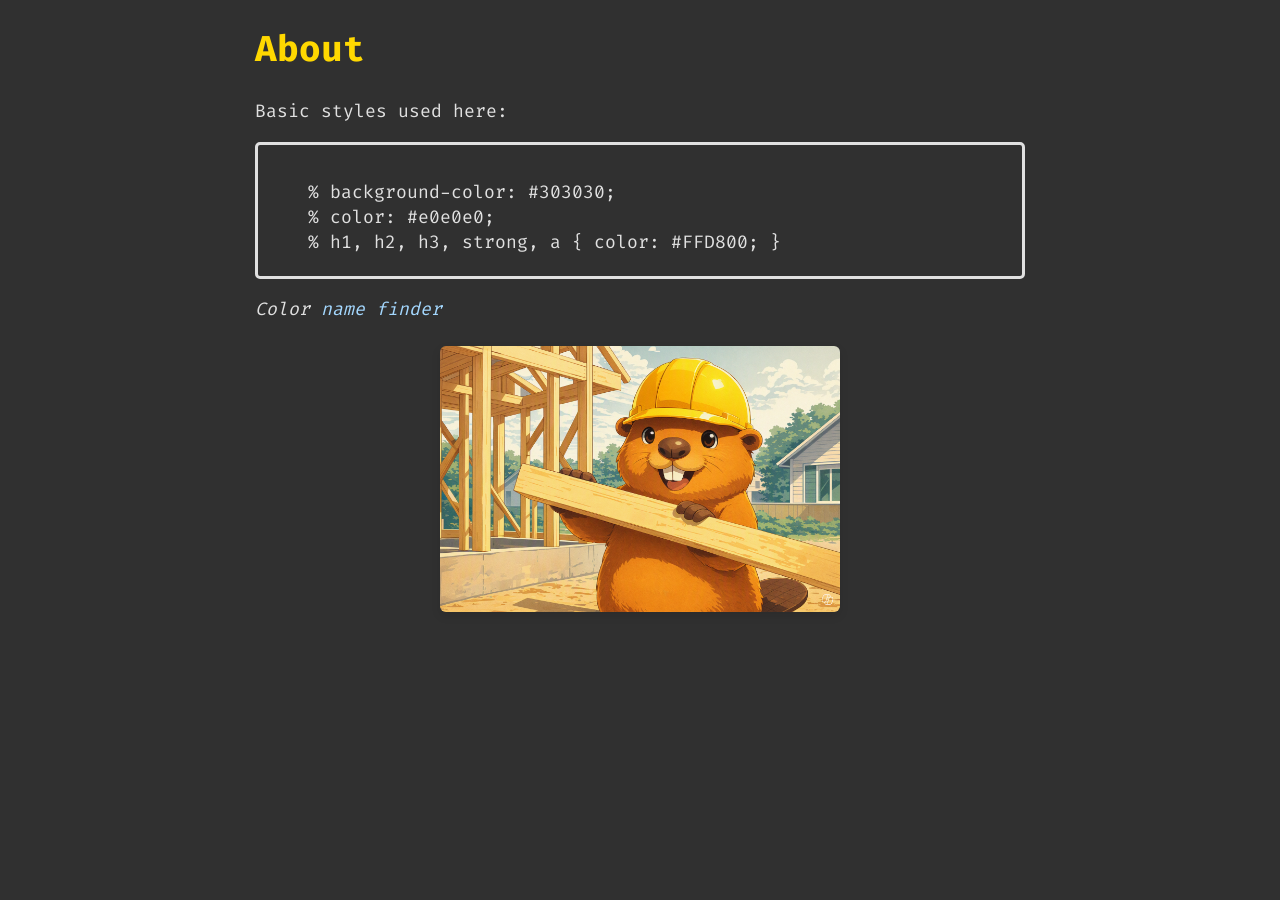
<file: index.html>
<!DOCTYPE html>
<html lang="en">
<head>
    <meta charset="UTF-8">
    <meta name="viewport" content="width=device-width, initial-scale=1.0">
    <title>Mandarin</title>
    <link rel="icon" type="image/x-icon" href="/favicon.ico">
    <link rel="preconnect" href="https://fonts.googleapis.com">
    <link rel="preconnect" href="https://fonts.gstatic.com" crossorigin>
    <link href="https://fonts.googleapis.com/css2?family=Fira+Code:wght@300..700&display=swap" rel="stylesheet">
    <link rel="stylesheet" href="styles.css">
    <meta http-equiv="refresh" content="3;url=/oranges.html">
</head>
<body>
    <h1>About</h1>
    <p>Basic styles used here:</p>
    <div align="left" class="bordered-div">
    <br>% background-color: #303030; 
    <br>% color: #e0e0e0; 
    <br>% h1, h2, h3, strong, a { color: #FFD800; }
    </div>
    <p><i>Color <a href="https://colordesigner.io/color-name-finder">name finder</a></i></p>
    <img src="mascot.png" alt="mascot" class="fruit-img">
</body>
</html>
</file>
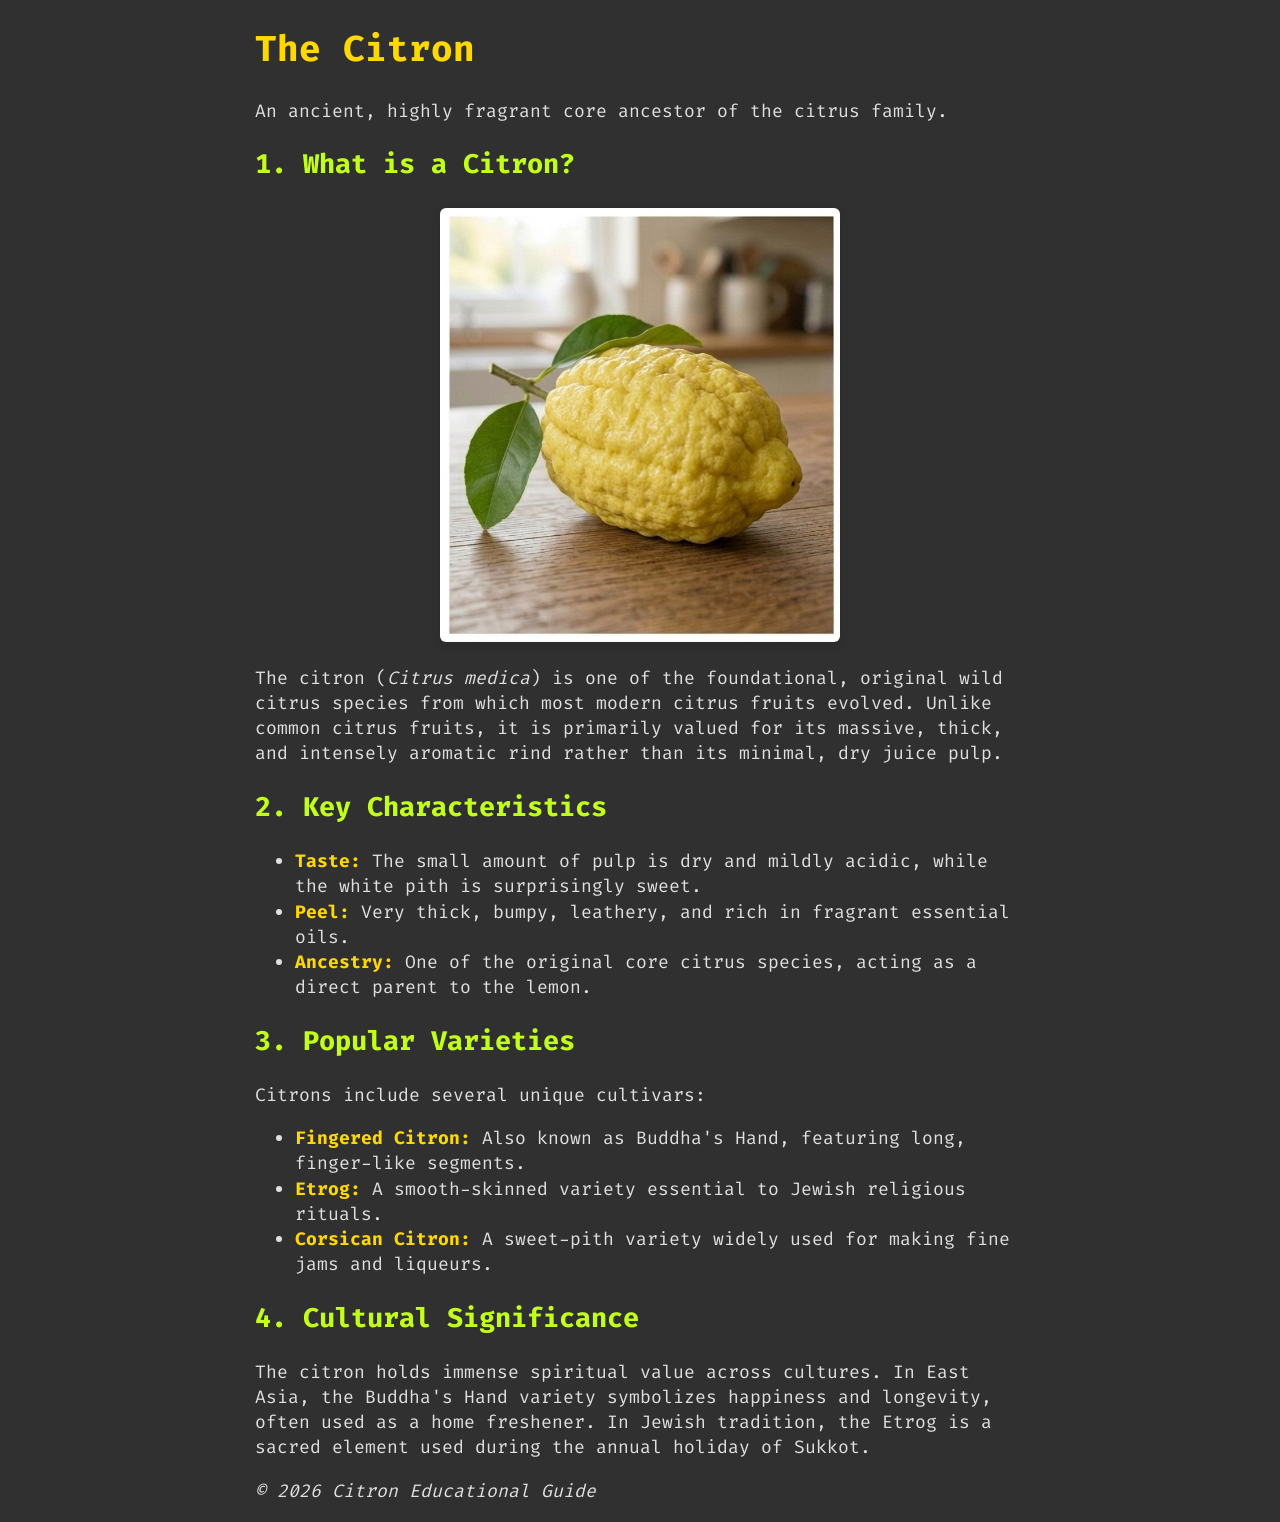
<file: citron.html>
<!DOCTYPE html>
<html lang="en">
<head>
    <meta charset="UTF-8">
    <meta name="viewport" content="width=device-width, initial-scale=1.0">
    <title>All About Citrons</title>
    <link rel="stylesheet" href="styles.css">
</head>
<body>

    <header>
        <h1>The Citron</h1>
        <p>An ancient, highly fragrant core ancestor of the citrus family.</p>
    </header>

    <main>
        <section>
            <h2>What is a Citron?</h2>
            <img src="citron.png" alt="Citron fruit" class="fruit-img">
            <p>The citron (<i>Citrus medica</i>) is one of the foundational, original wild citrus species from which most modern citrus fruits evolved. Unlike common citrus fruits, it is primarily valued for its massive, thick, and intensely aromatic rind rather than its minimal, dry juice pulp.</p>
        </section>

        <section>
            <h2>Key Characteristics</h2>
            <ul>
                <li><strong>Taste:</strong> The small amount of pulp is dry and mildly acidic, while the white pith is surprisingly sweet.</li>
                <li><strong>Peel:</strong> Very thick, bumpy, leathery, and rich in fragrant essential oils.</li>
                <li><strong>Ancestry:</strong> One of the original core citrus species, acting as a direct parent to the lemon.</li>
            </ul>
        </section>

        <section>
            <h2>Popular Varieties</h2>
            <p>Citrons include several unique cultivars:</p>
            <ul>
                <li><strong>Fingered Citron:</strong> Also known as Buddha's Hand, featuring long, finger-like segments.</li>
                <li><strong>Etrog:</strong> A smooth-skinned variety essential to Jewish religious rituals.</li>
                <li><strong>Corsican Citron:</strong> A sweet-pith variety widely used for making fine jams and liqueurs.</li>
            </ul>
        </section>

        <section>
            <h2>Cultural Significance</h2>
            <p>The citron holds immense spiritual value across cultures. In East Asia, the Buddha's Hand variety symbolizes happiness and longevity, often used as a home freshener. In Jewish tradition, the Etrog is a sacred element used during the annual holiday of Sukkot.</p>
        </section>
    </main>

    <footer>
        <p><i>&copy; 2026 Citron Educational Guide</i></p>
    </footer>

</body>
</html>
</file>
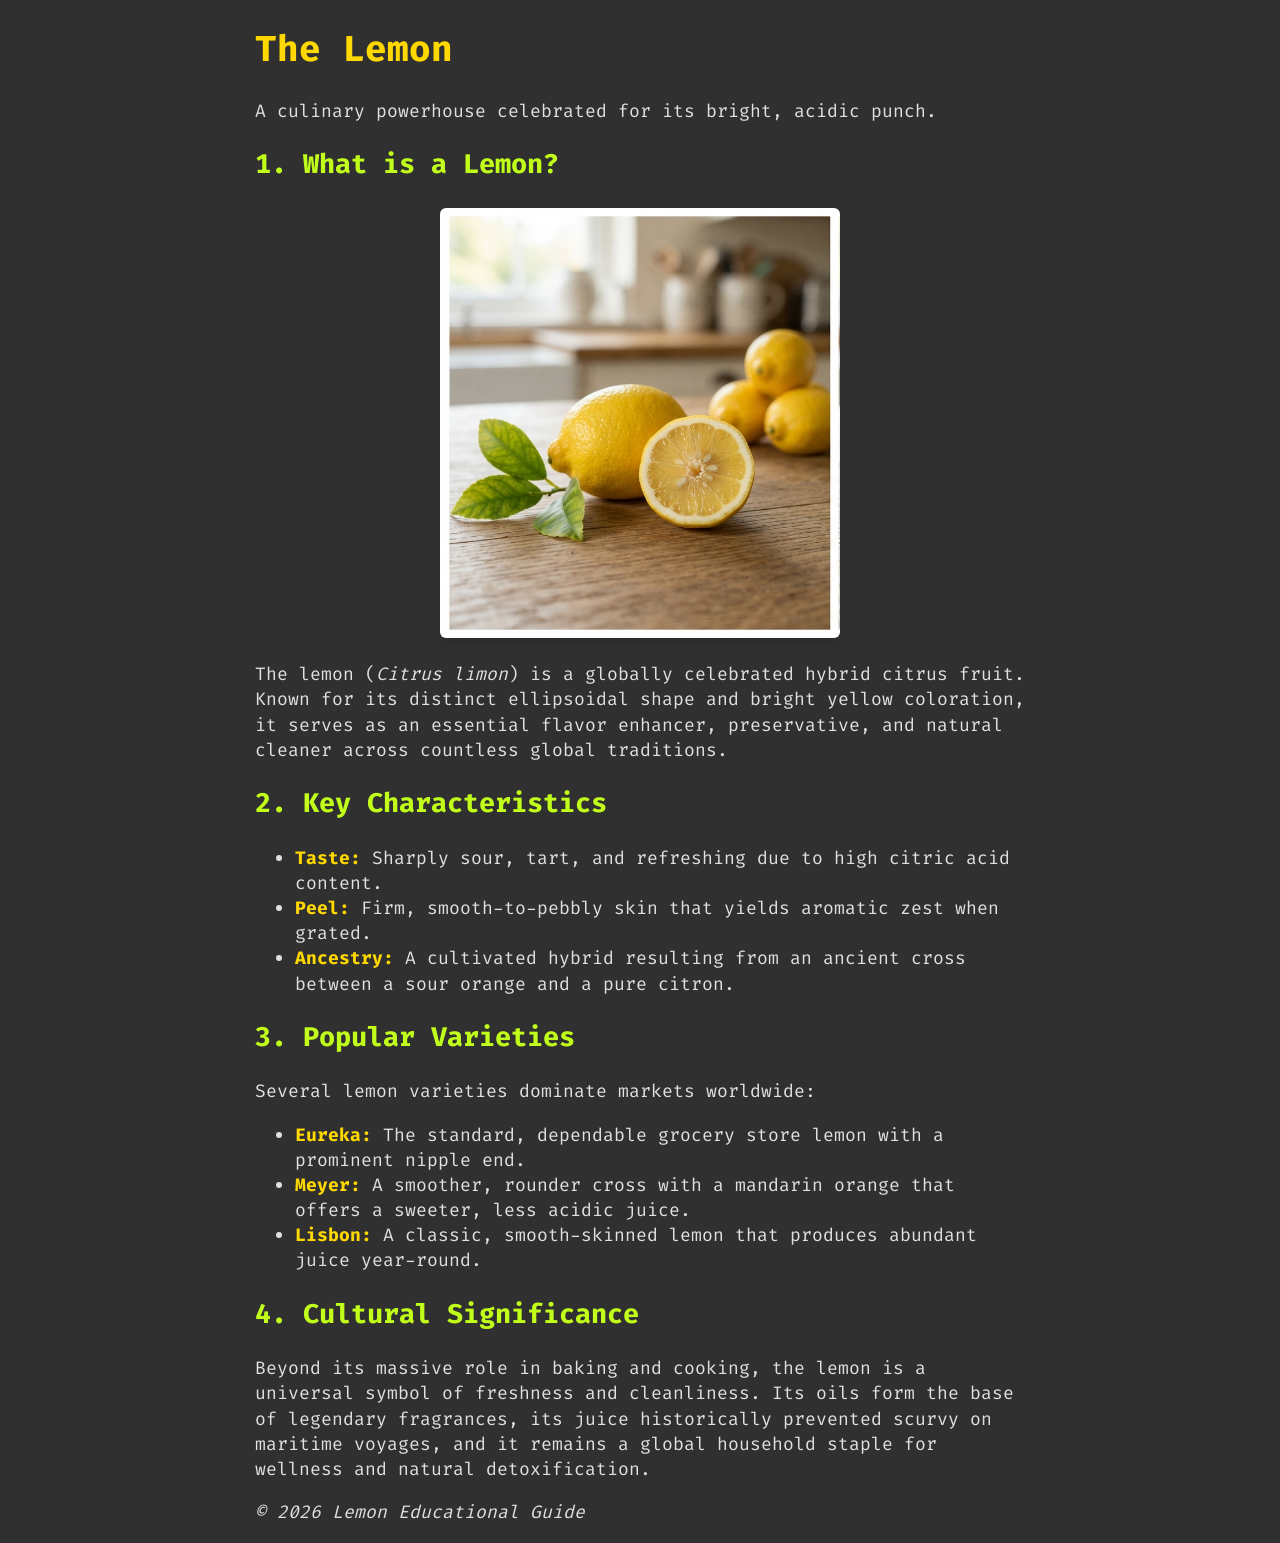
<file: lemon.html>
<!DOCTYPE html>
<html lang="en">
<head>
    <meta charset="UTF-8">
    <meta name="viewport" content="width=device-width, initial-scale=1.0">
    <title>All About Lemons</title>
    <link rel="stylesheet" href="styles.css">
</head>
<body>

    <header>
        <h1>The Lemon</h1>
        <p>A culinary powerhouse celebrated for its bright, acidic punch.</p>
    </header>

    <main>
        <section>
            <h2>What is a Lemon?</h2>
            <img src="lemon.png" alt="Lemon fruit" class="fruit-img">
            <p>The lemon (<i>Citrus limon</i>) is a globally celebrated hybrid citrus fruit. Known for its distinct ellipsoidal shape and bright yellow coloration, it serves as an essential flavor enhancer, preservative, and natural cleaner across countless global traditions.</p>
        </section>

        <section>
            <h2>Key Characteristics</h2>
            <ul>
                <li><strong>Taste:</strong> Sharply sour, tart, and refreshing due to high citric acid content.</li>
                <li><strong>Peel:</strong> Firm, smooth-to-pebbly skin that yields aromatic zest when grated.</li>
                <li><strong>Ancestry:</strong> A cultivated hybrid resulting from an ancient cross between a sour orange and a pure citron.</li>
            </ul>
        </section>

        <section>
            <h2>Popular Varieties</h2>
            <p>Several lemon varieties dominate markets worldwide:</p>
            <ul>
                <li><strong>Eureka:</strong> The standard, dependable grocery store lemon with a prominent nipple end.</li>
                <li><strong>Meyer:</strong> A smoother, rounder cross with a mandarin orange that offers a sweeter, less acidic juice.</li>
                <li><strong>Lisbon:</strong> A classic, smooth-skinned lemon that produces abundant juice year-round.</li>
            </ul>
        </section>

        <section>
            <h2>Cultural Significance</h2>
            <p>Beyond its massive role in baking and cooking, the lemon is a universal symbol of freshness and cleanliness. Its oils form the base of legendary fragrances, its juice historically prevented scurvy on maritime voyages, and it remains a global household staple for wellness and natural detoxification.</p>
        </section>
    </main>

    <footer>
        <p><i>&copy; 2026 Lemon Educational Guide</i></p>
    </footer>

</body>
</html>
</file>
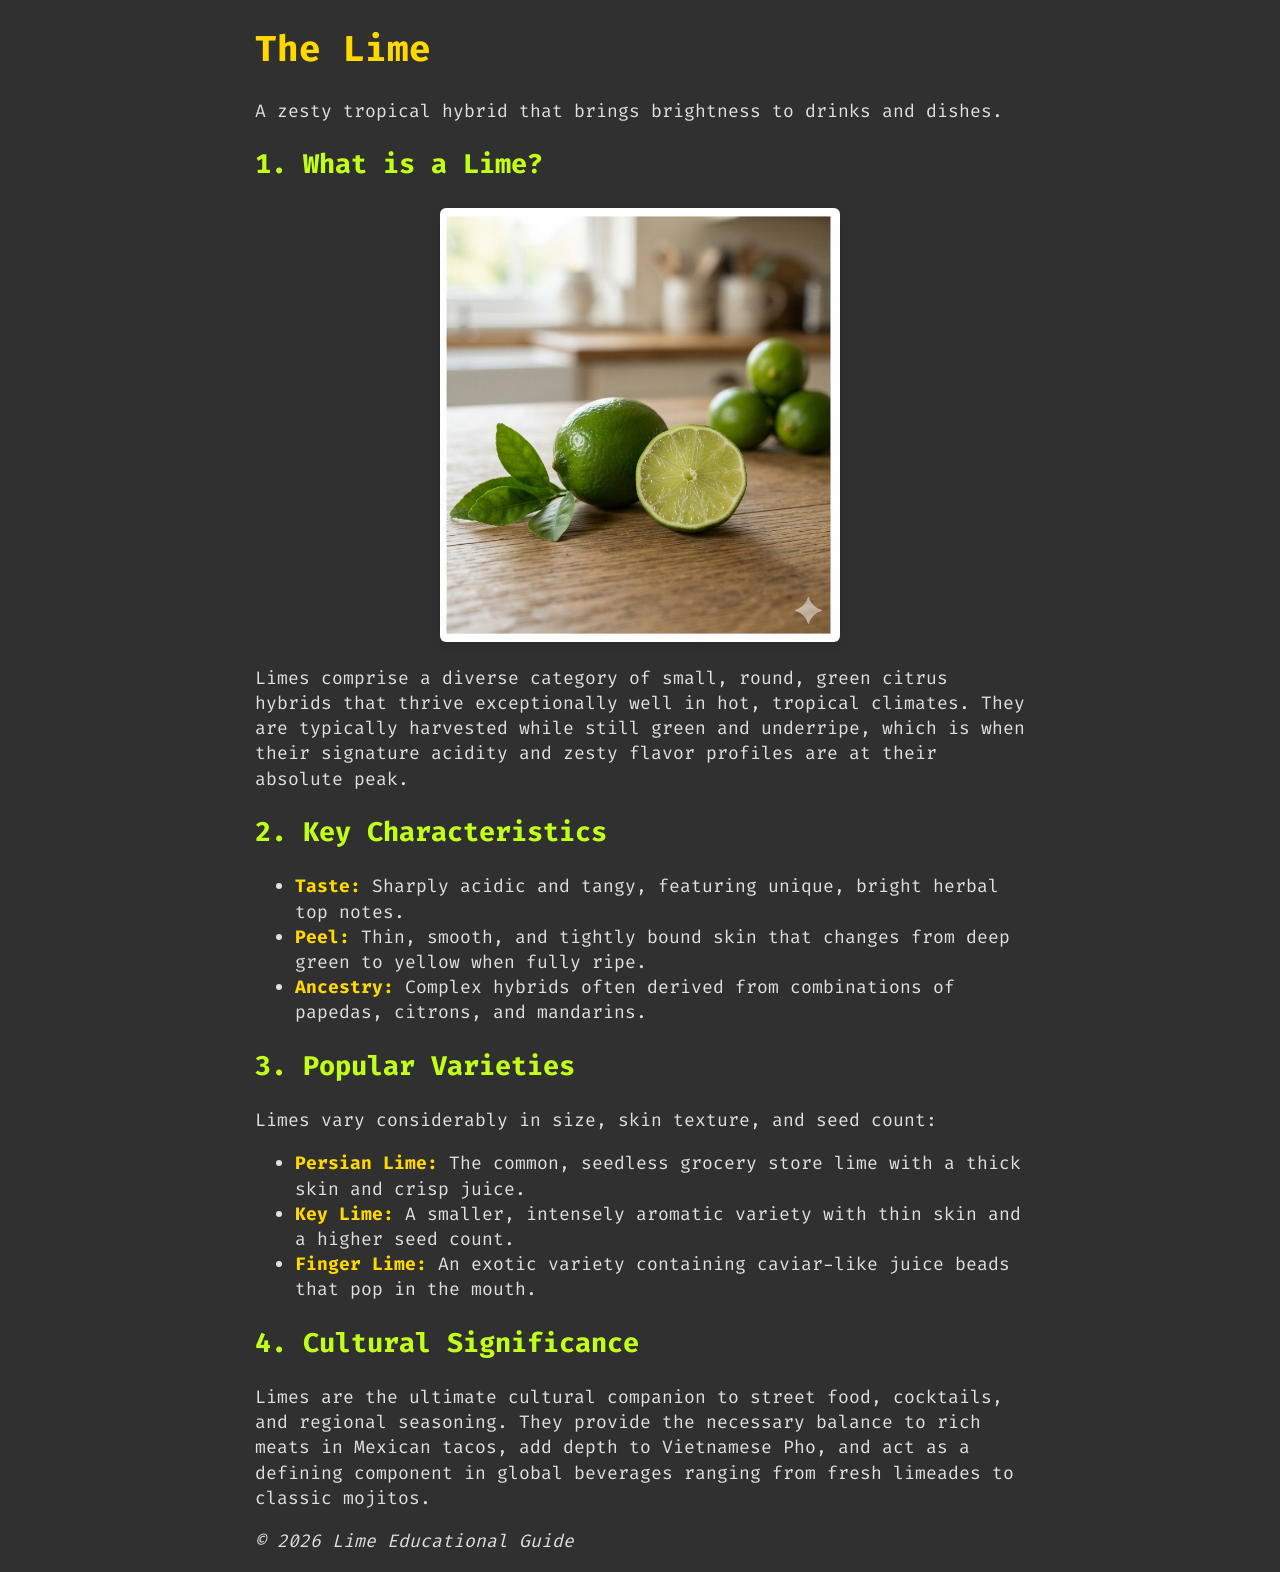
<file: lime.html>
<!DOCTYPE html>
<html lang="en">
<head>
    <meta charset="UTF-8">
    <meta name="viewport" content="width=device-width, initial-scale=1.0">
    <title>All About Limes</title>
    <link rel="stylesheet" href="styles.css">
</head>
<body>

    <header>
        <h1>The Lime</h1>
        <p>A zesty tropical hybrid that brings brightness to drinks and dishes.</p>
    </header>

    <main>
        <section>
            <h2>What is a Lime?</h2>
            <img src="lime.png" alt="Lime fruit" class="fruit-img">
            <p>Limes comprise a diverse category of small, round, green citrus hybrids that thrive exceptionally well in hot, tropical climates. They are typically harvested while still green and underripe, which is when their signature acidity and zesty flavor profiles are at their absolute peak.</p>
        </section>

        <section>
            <h2>Key Characteristics</h2>
            <ul>
                <li><strong>Taste:</strong> Sharply acidic and tangy, featuring unique, bright herbal top notes.</li>
                <li><strong>Peel:</strong> Thin, smooth, and tightly bound skin that changes from deep green to yellow when fully ripe.</li>
                <li><strong>Ancestry:</strong> Complex hybrids often derived from combinations of papedas, citrons, and mandarins.</li>
            </ul>
        </section>

        <section>
            <h2>Popular Varieties</h2>
            <p>Limes vary considerably in size, skin texture, and seed count:</p>
            <ul>
                <li><strong>Persian Lime:</strong> The common, seedless grocery store lime with a thick skin and crisp juice.</li>
                <li><strong>Key Lime:</strong> A smaller, intensely aromatic variety with thin skin and a higher seed count.</li>
                <li><strong>Finger Lime:</strong> An exotic variety containing caviar-like juice beads that pop in the mouth.</li>
            </ul>
        </section>

        <section>
            <h2>Cultural Significance</h2>
            <p>Limes are the ultimate cultural companion to street food, cocktails, and regional seasoning. They provide the necessary balance to rich meats in Mexican tacos, add depth to Vietnamese Pho, and act as a defining component in global beverages ranging from fresh limeades to classic mojitos.</p>
        </section>
    </main>

    <footer>
        <p><i>&copy; 2026 Lime Educational Guide</i></p>
    </footer>

</body>
</html>
</file>
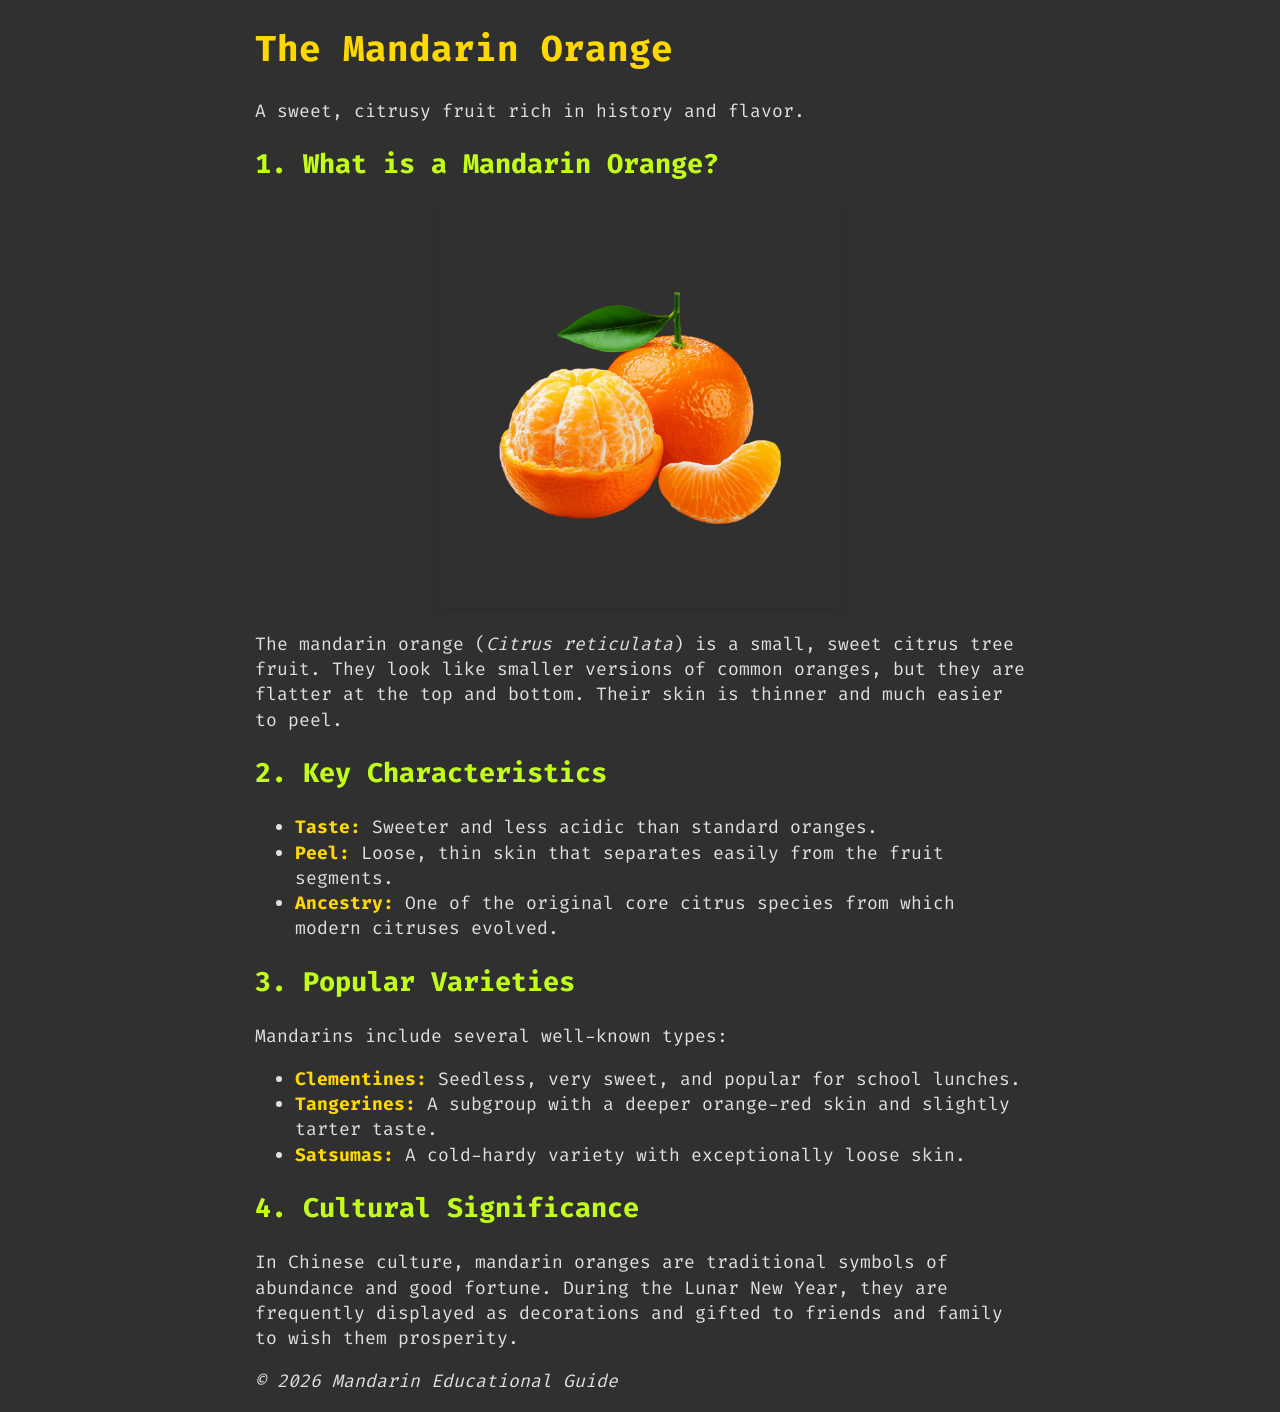
<file: mandarin.html>
<!DOCTYPE html>
<html lang="en">
<head>
    <meta charset="UTF-8">
    <meta name="viewport" content="width=device-width, initial-scale=1.0">
    <title>All About Mandarin Oranges</title>
    <link rel="stylesheet" href="styles.css">
</head>
<body>

    <header>
        <h1>The Mandarin Orange</h1>
        <p>A sweet, citrusy fruit rich in history and flavor.</p>
    </header>

    <main>
        <section>
            <h2>What is a Mandarin Orange?</h2>
            <img src="mandarin.png" alt="Mandarin Orange" class="fruit-img">
            <p>The mandarin orange (<i>Citrus reticulata</i>) is a small, sweet citrus tree fruit. They look like smaller versions of common oranges, but they are flatter at the top and bottom. Their skin is thinner and much easier to peel.</p>
        </section>

        <section>
            <h2>Key Characteristics</h2>
            <ul>
                <li><strong>Taste:</strong> Sweeter and less acidic than standard oranges.</li>
                <li><strong>Peel:</strong> Loose, thin skin that separates easily from the fruit segments.</li>
                <li><strong>Ancestry:</strong> One of the original core citrus species from which modern citruses evolved.</li>
            </ul>
        </section>

        <section>
            <h2>Popular Varieties</h2>
            <p>Mandarins include several well-known types:</p>
            <ul>
                <li><strong>Clementines:</strong> Seedless, very sweet, and popular for school lunches.</li>
                <li><strong>Tangerines:</strong> A subgroup with a deeper orange-red skin and slightly tarter taste.</li>
                <li><strong>Satsumas:</strong> A cold-hardy variety with exceptionally loose skin.</li>
            </ul>
        </section>

        <section>
            <h2>Cultural Significance</h2>
            <p>In Chinese culture, mandarin oranges are traditional symbols of abundance and good fortune. During the Lunar New Year, they are frequently displayed as decorations and gifted to friends and family to wish them prosperity.</p>
        </section>
    </main>

    <footer>
        <p><i>&copy; 2026 Mandarin Educational Guide</i></p>
    </footer>

</body>
</html>
</file>
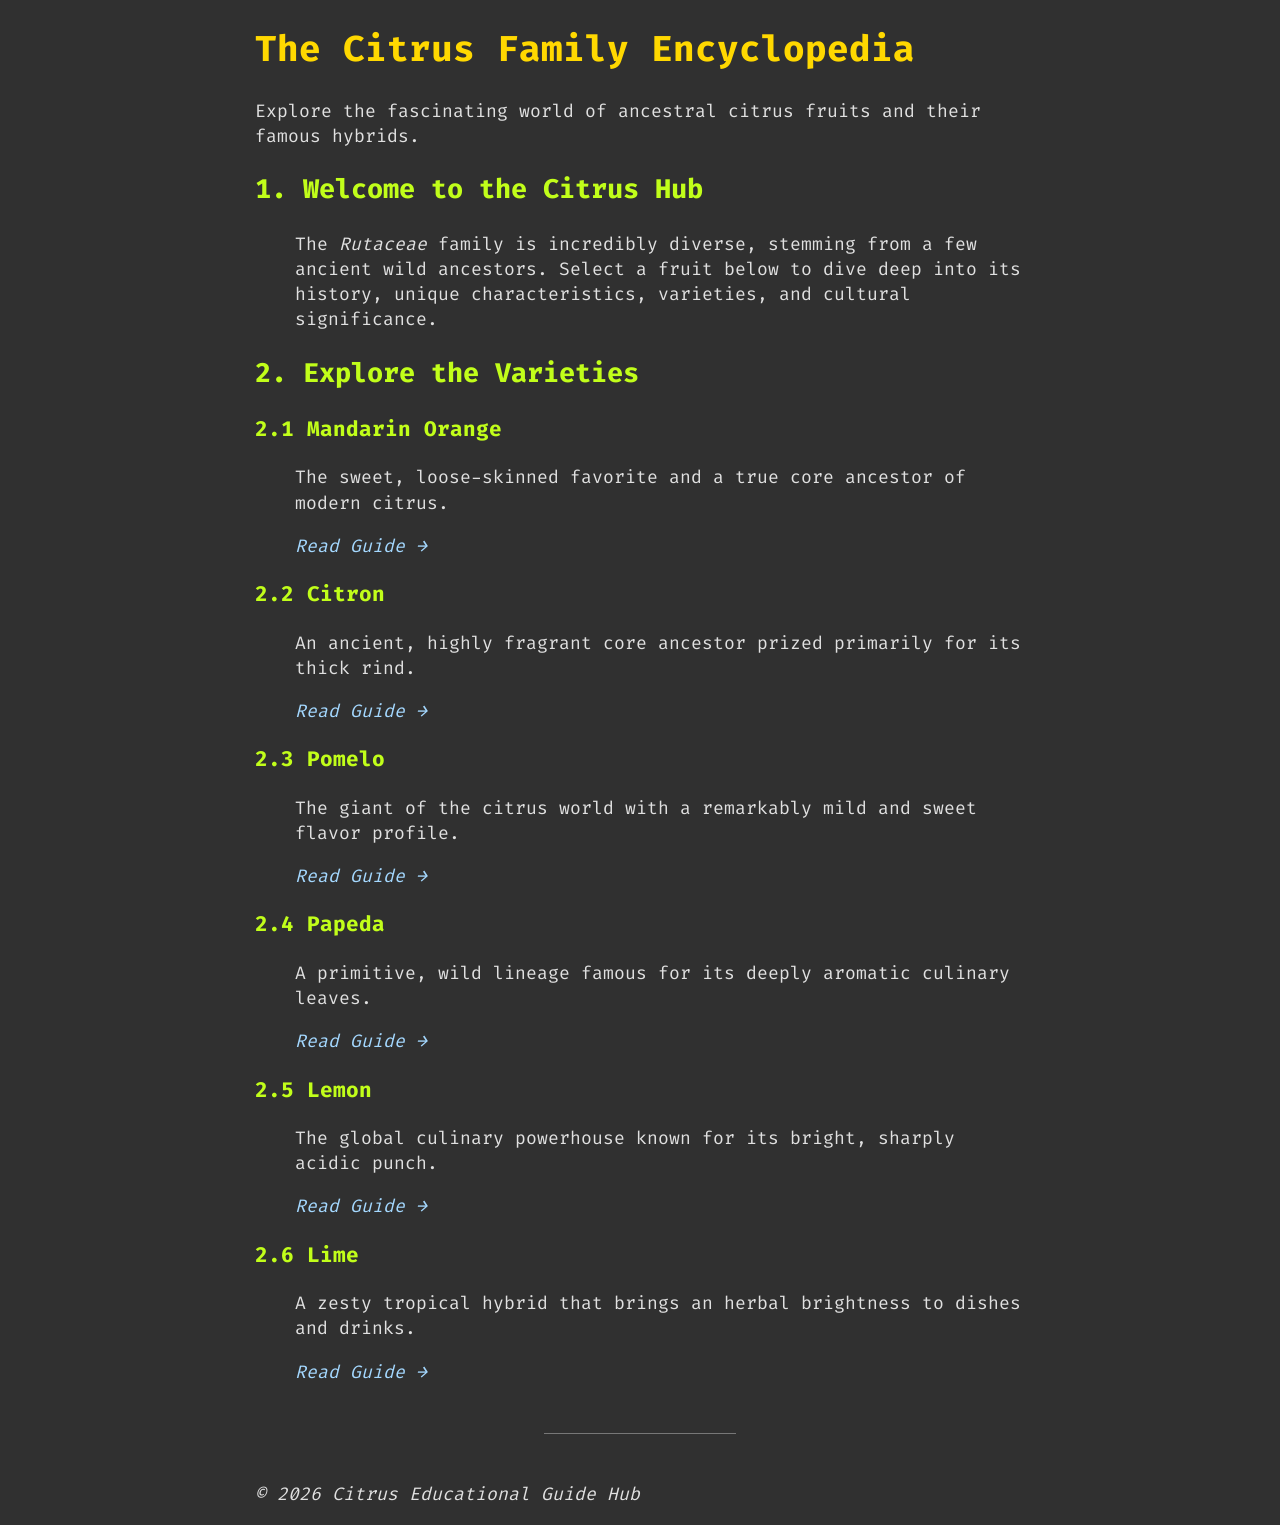
<file: oranges.html>
<!DOCTYPE html>
<html lang="en">
<head>
    <meta charset="UTF-8">
    <meta name="viewport" content="width=device-width, initial-scale=1.0">
    <title>The Citrus Family Encyclopedia</title>
    <link rel="stylesheet" href="styles.css">
</head>
<body>

    <header>
        <h1>The Citrus Family Encyclopedia</h1>
        <p>Explore the fascinating world of ancestral citrus fruits and their famous hybrids.</p>
    </header>

    <main>
        <section>
            <h2>Welcome to the Citrus Hub</h2>
            <dd>
            <p>The <i>Rutaceae</i> family is incredibly diverse, stemming from a few ancient wild ancestors. Select a fruit below to dive deep into its history, unique characteristics, varieties, and cultural significance.</p>
            </dd>
        </section>

        <!-- Navigation Dashboard -->
        <section class="citrus-grid">
            <h2>Explore the Varieties</h2>
            <div class="grid-container">
                <div class="citrus-card">
                    <h3>Mandarin Orange</h3>
                    <dd>
                    <p>The sweet, loose-skinned favorite and a true core ancestor of modern citrus.</p>
                    <a href="mandarin.html" class="citrus-link">Read Guide &rarr;</a>
                    </dd>
                </div>

                <div class="citrus-card">
                    <h3>Citron</h3>
                    <dd>
                    <p>An ancient, highly fragrant core ancestor prized primarily for its thick rind.</p>
                    <a href="citron.html" class="citrus-link">Read Guide &rarr;</a>
                    </dd>
                </div>

                <div class="citrus-card">
                    <h3>Pomelo</h3>
                    <dd>
                    <p>The giant of the citrus world with a remarkably mild and sweet flavor profile.</p>
                    <a href="pomelo.html" class="citrus-link">Read Guide &rarr;</a>
                    </dd>
                </div>

                <div class="citrus-card">
                    <h3>Papeda</h3>
                    <dd>
                    <p>A primitive, wild lineage famous for its deeply aromatic culinary leaves.</p>
                    <a href="papeda.html" class="citrus-link">Read Guide &rarr;</a>
                    </dd>
                </div>

                <div class="citrus-card">
                    <h3>Lemon</h3>
                    <dd>
                    <p>The global culinary powerhouse known for its bright, sharply acidic punch.</p>
                    <a href="lemon.html" class="citrus-link">Read Guide &rarr;</a>
                    </dd>
                </div>

                <div class="citrus-card">
                    <h3>Lime</h3>
                    <dd>
                    <p>A zesty tropical hybrid that brings an herbal brightness to dishes and drinks.</p>
                    <a href="lime.html" class="citrus-link">Read Guide &rarr;</a>
                    </dd>
                </div>
            </div>
        </section>
    </main>

    <hr>

    <footer>
        <p><i>&copy; 2026 Citrus Educational Guide Hub</i></p>
    </footer>

     <script>
        let wakeLock = null;

        async function requestWakeLock() {
            try {
                wakeLock = await navigator.wakeLock.request('screen');
                document.getElementById('lock-state').className = "active";

                wakeLock.addEventListener('release', () => {
                    document.getElementById('lock-state').className = "";
                });
            } catch (err) {
                console.error(`${err.name}, ${err.message}`);
            }
        }

        // Request lock on page load
        requestWakeLock();

        // Re-request if user switches back to the tab
        document.addEventListener('visibilitychange', async () => {
            if (wakeLock !== null && document.visibilityState === 'visible') {
                await requestWakeLock();
            }
        });
    </script>

</body>
</html>
</file>
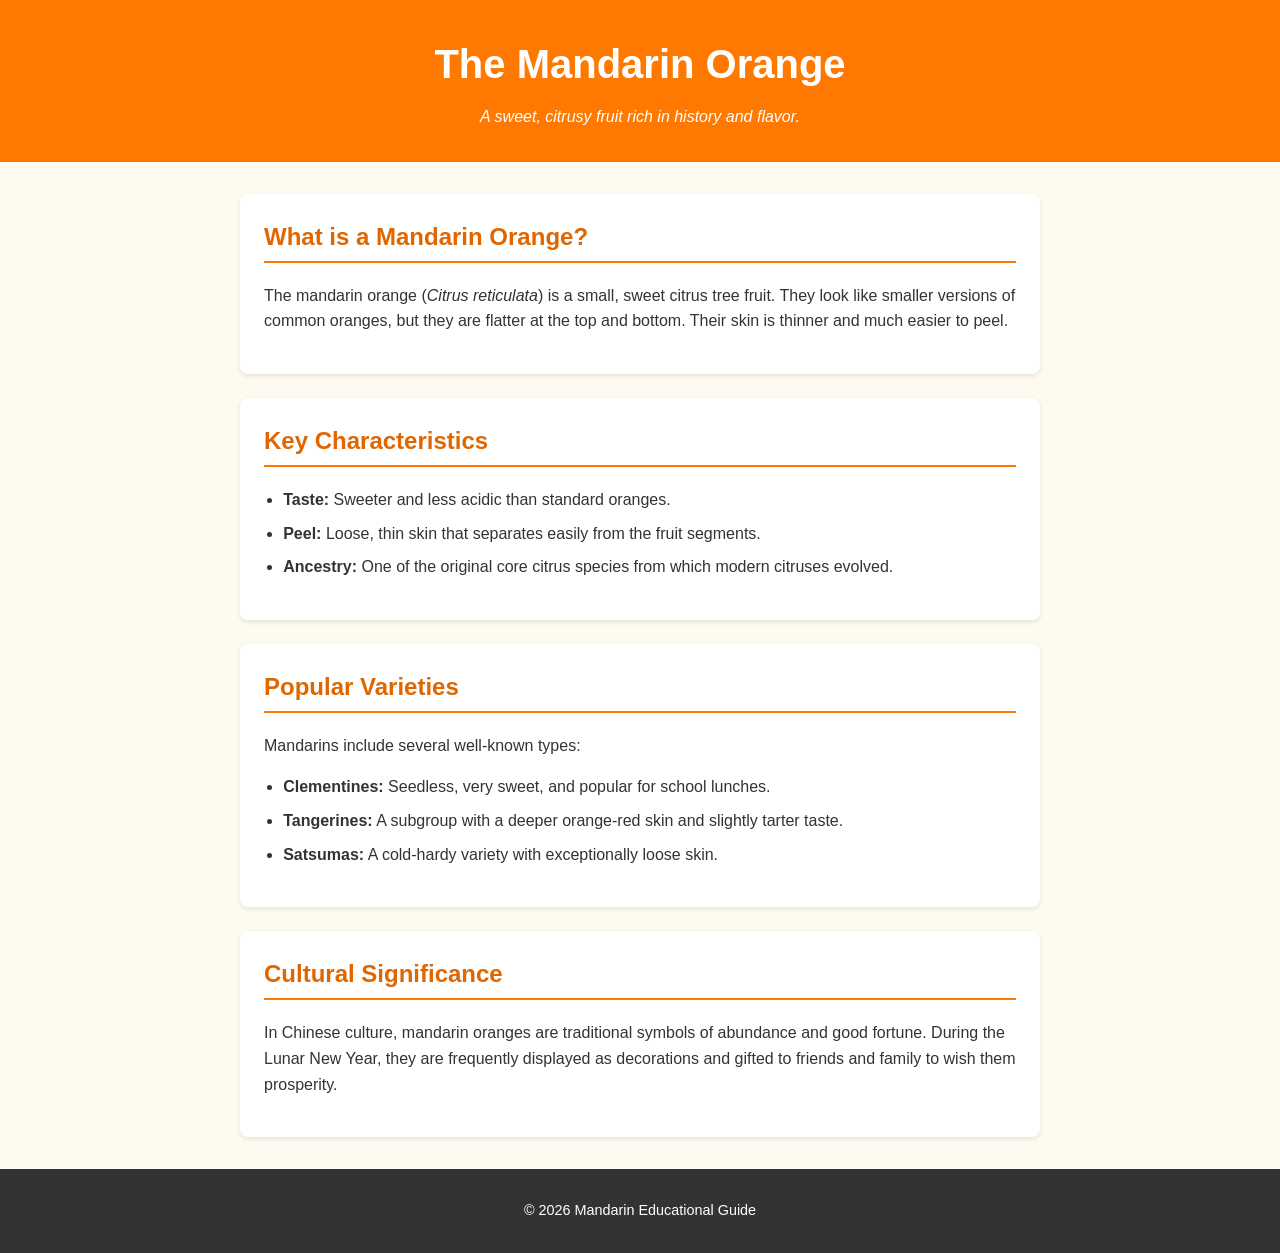
<file: orig_mandarin.html>
<!DOCTYPE html>
<html lang="en">
<head>
    <meta charset="UTF-8">
    <meta name="viewport" content="width=device-width, initial-scale=1.0">
    <title>All About Mandarin Oranges</title>
    <style>
        :root {
            --primary-orange: #ff7900;
            --dark-orange: #e06600;
            --light-cream: #fffaf0;
            --text-dark: #333333;
        }

        body {
            font-family: Arial, sans-serif;
            line-height: 1.6;
            margin: 0;
            padding: 0;
            background-color: var(--light-cream);
            color: var(--text-dark);
        }

        header {
            background-color: var(--primary-orange);
            color: white;
            text-align: center;
            padding: 2rem 1rem;
        }

        header h1 {
            margin: 0;
            font-size: 2.5rem;
        }

        header p {
            margin: 0.5rem 0 0 0;
            font-style: italic;
        }

        main {
            max-width: 800px;
            margin: 2rem auto;
            padding: 0 1rem;
        }

        section {
            background: white;
            padding: 1.5rem;
            margin-bottom: 1.5rem;
            border-radius: 8px;
            box-shadow: 0 2px 5px rgba(0,0,0,0.1);
        }

        h2 {
            color: var(--dark-orange);
            border-bottom: 2px solid var(--primary-orange);
            padding-bottom: 0.3rem;
            margin-top: 0;
        }

        ul {
            padding-left: 1.2rem;
        }

        li {
            margin-bottom: 0.5rem;
        }

        footer {
            text-align: center;
            padding: 1rem;
            background-color: #333;
            color: white;
            font-size: 0.9rem;
        }
    </style>
</head>
<body>

    <header>
        <h1>The Mandarin Orange</h1>
        <p>A sweet, citrusy fruit rich in history and flavor.</p>
    </header>

    <main>
        <section>
            <h2>What is a Mandarin Orange?</h2>
            <p>The mandarin orange (<i>Citrus reticulata</i>) is a small, sweet citrus tree fruit. They look like smaller versions of common oranges, but they are flatter at the top and bottom. Their skin is thinner and much easier to peel.</p>
        </section>

        <section>
            <h2>Key Characteristics</h2>
            <ul>
                <li><strong>Taste:</strong> Sweeter and less acidic than standard oranges.</li>
                <li><strong>Peel:</strong> Loose, thin skin that separates easily from the fruit segments.</li>
                <li><strong>Ancestry:</strong> One of the original core citrus species from which modern citruses evolved.</li>
            </ul>
        </section>

        <section>
            <h2>Popular Varieties</h2>
            <p>Mandarins include several well-known types:</p>
            <ul>
                <li><strong>Clementines:</strong> Seedless, very sweet, and popular for school lunches.</li>
                <li><strong>Tangerines:</strong> A subgroup with a deeper orange-red skin and slightly tarter taste.</li>
                <li><strong>Satsumas:</strong> A cold-hardy variety with exceptionally loose skin.</li>
            </ul>
        </section>

        <section>
            <h2>Cultural Significance</h2>
            <p>In Chinese culture, mandarin oranges are traditional symbols of abundance and good fortune. During the Lunar New Year, they are frequently displayed as decorations and gifted to friends and family to wish them prosperity.</p>
        </section>
    </main>

    <footer>
        <p>&copy; 2026 Mandarin Educational Guide</p>
    </footer>

</body>
</html>
</file>
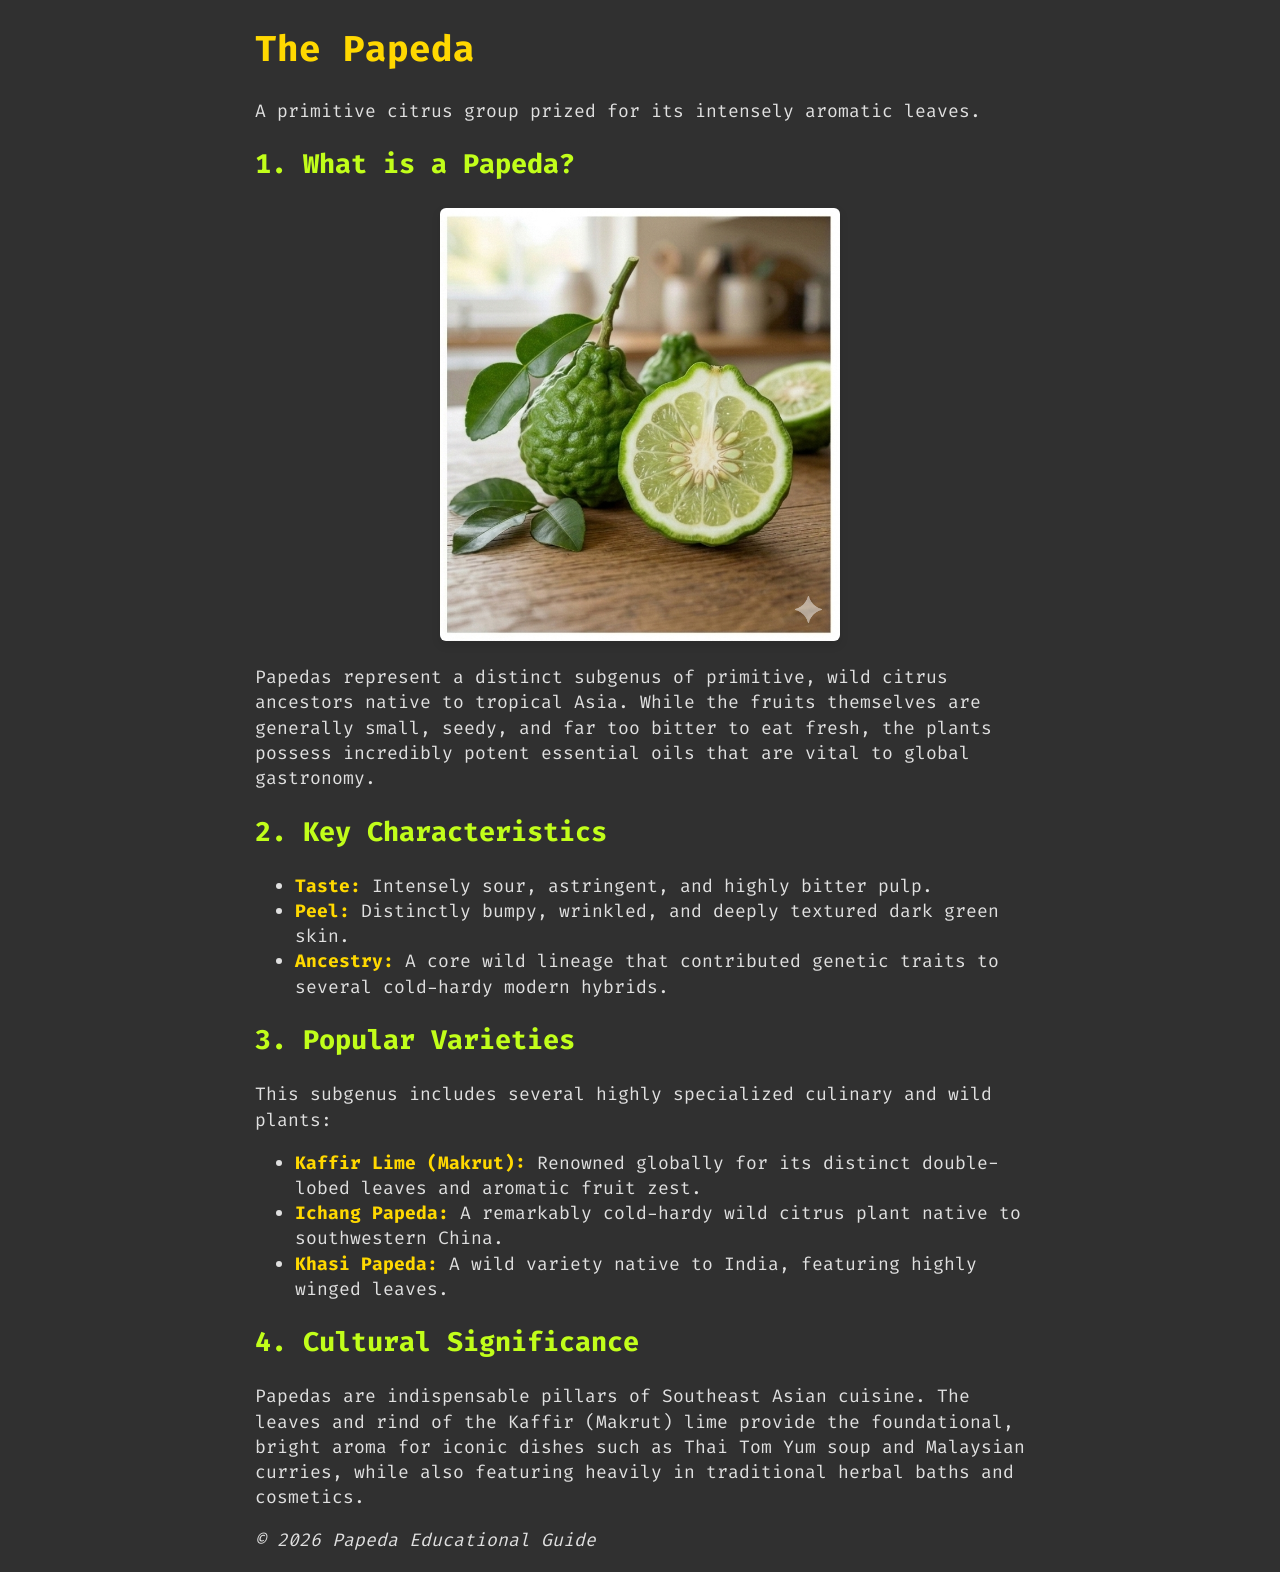
<file: papeda.html>
<!DOCTYPE html>
<html lang="en">
<head>
    <meta charset="UTF-8">
    <meta name="viewport" content="width=device-width, initial-scale=1.0">
    <title>All About Papedas</title>
    <link rel="stylesheet" href="styles.css">
</head>
<body>

    <header>
        <h1>The Papeda</h1>
        <p>A primitive citrus group prized for its intensely aromatic leaves.</p>
    </header>

    <main>
        <section>
            <h2>What is a Papeda?</h2>
            <img src="papeda.png" alt="Papeda fruit" class="fruit-img">
            <p>Papedas represent a distinct subgenus of primitive, wild citrus ancestors native to tropical Asia. While the fruits themselves are generally small, seedy, and far too bitter to eat fresh, the plants possess incredibly potent essential oils that are vital to global gastronomy.</p>
        </section>

        <section>
            <h2>Key Characteristics</h2>
            <ul>
                <li><strong>Taste:</strong> Intensely sour, astringent, and highly bitter pulp.</li>
                <li><strong>Peel:</strong> Distinctly bumpy, wrinkled, and deeply textured dark green skin.</li>
                <li><strong>Ancestry:</strong> A core wild lineage that contributed genetic traits to several cold-hardy modern hybrids.</li>
            </ul>
        </section>

        <section>
            <h2>Popular Varieties</h2>
            <p>This subgenus includes several highly specialized culinary and wild plants:</p>
            <ul>
                <li><strong>Kaffir Lime (Makrut):</strong> Renowned globally for its distinct double-lobed leaves and aromatic fruit zest.</li>
                <li><strong>Ichang Papeda:</strong> A remarkably cold-hardy wild citrus plant native to southwestern China.</li>
                <li><strong>Khasi Papeda:</strong> A wild variety native to India, featuring highly winged leaves.</li>
            </ul>
        </section>

        <section>
            <h2>Cultural Significance</h2>
            <p>Papedas are indispensable pillars of Southeast Asian cuisine. The leaves and rind of the Kaffir (Makrut) lime provide the foundational, bright aroma for iconic dishes such as Thai Tom Yum soup and Malaysian curries, while also featuring heavily in traditional herbal baths and cosmetics.</p>
        </section>
    </main>

    <footer>
        <p><i>&copy; 2026 Papeda Educational Guide</i></p>
    </footer>

</body>
</html>
</file>
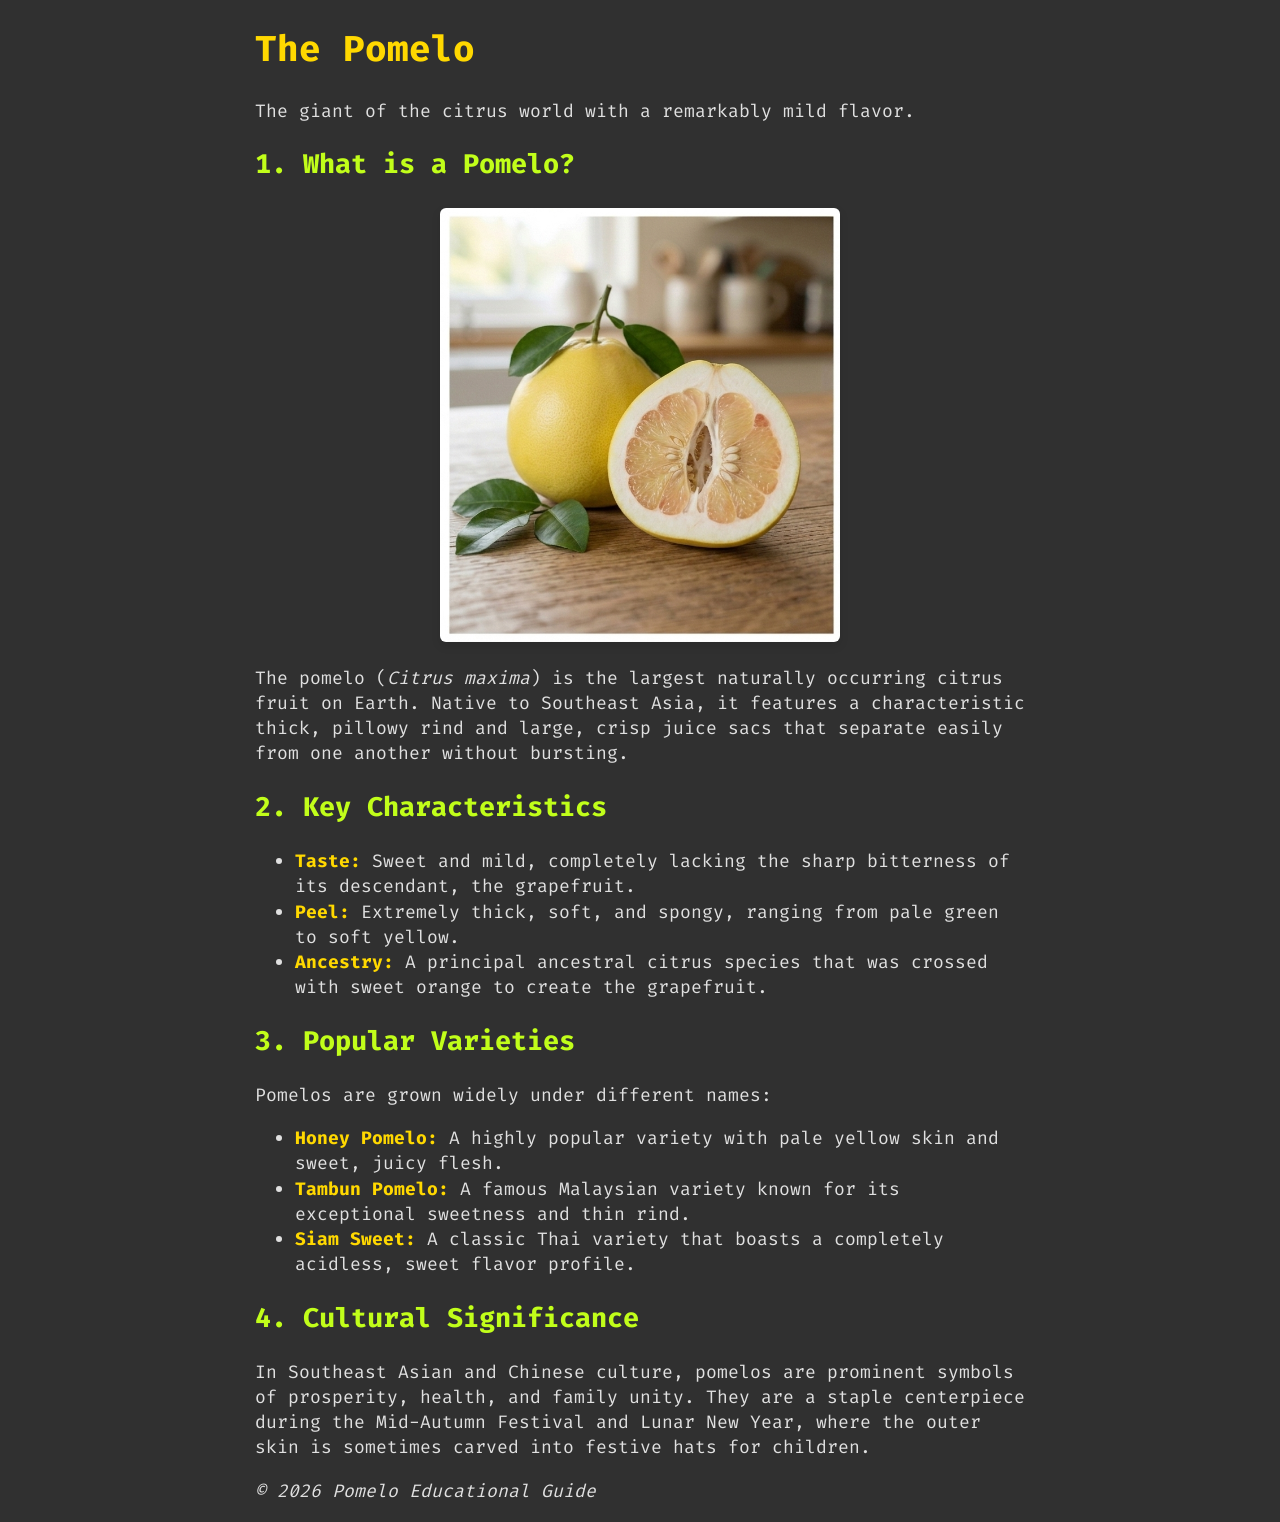
<file: pomelo.html>
<!DOCTYPE html>
<html lang="en">
<head>
    <meta charset="UTF-8">
    <meta name="viewport" content="width=device-width, initial-scale=1.0">
    <title>All About Pomelos</title>
    <link rel="stylesheet" href="styles.css">
</head>
<body>

    <header>
        <h1>The Pomelo</h1>
        <p>The giant of the citrus world with a remarkably mild flavor.</p>
    </header>

    <main>
        <section>
            <h2>What is a Pomelo?</h2>
            <img src="pomelo.png" alt="Pomelo fruit" class="fruit-img">
            <p>The pomelo (<i>Citrus maxima</i>) is the largest naturally occurring citrus fruit on Earth. Native to Southeast Asia, it features a characteristic thick, pillowy rind and large, crisp juice sacs that separate easily from one another without bursting.</p>
        </section>

        <section>
            <h2>Key Characteristics</h2>
            <ul>
                <li><strong>Taste:</strong> Sweet and mild, completely lacking the sharp bitterness of its descendant, the grapefruit.</li>
                <li><strong>Peel:</strong> Extremely thick, soft, and spongy, ranging from pale green to soft yellow.</li>
                <li><strong>Ancestry:</strong> A principal ancestral citrus species that was crossed with sweet orange to create the grapefruit.</li>
            </ul>
        </section>

        <section>
            <h2>Popular Varieties</h2>
            <p>Pomelos are grown widely under different names:</p>
            <ul>
                <li><strong>Honey Pomelo:</strong> A highly popular variety with pale yellow skin and sweet, juicy flesh.</li>
                <li><strong>Tambun Pomelo:</strong> A famous Malaysian variety known for its exceptional sweetness and thin rind.</li>
                <li><strong>Siam Sweet:</strong> A classic Thai variety that boasts a completely acidless, sweet flavor profile.</li>
            </ul>
        </section>

        <section>
            <h2>Cultural Significance</h2>
            <p>In Southeast Asian and Chinese culture, pomelos are prominent symbols of prosperity, health, and family unity. They are a staple centerpiece during the Mid-Autumn Festival and Lunar New Year, where the outer skin is sometimes carved into festive hats for children.</p>
        </section>
    </main>

    <footer>
        <p><i>&copy; 2026 Pomelo Educational Guide</i></p>
    </footer>

</body>
</html>
</file>
<file: styles.css>
@import url('https://fonts.googleapis.com/css2?family=Fira+Code:wght@300..700&display=swap');

html {
    scroll-behavior: smooth;
}

body {
    box-sizing: border-box;
    max-width: 70ch;
    margin: auto;
    line-height: 1.4;

    background-color: #303030;
    font-family: 'Fira Code', monospace;
    font-size: clamp(1rem, 0.5rem + 1.5vw, 1.125rem); /* Scales smoothly from 16px to 18px */

    /* Use a clean, soft off-white or light gray for general body text */
    color: #e0e0e0;
    counter-reset: h2-count h3-count;
}
h2 {
    counter-increment: h2-count;
    counter-reset: h3-count;
}
h2::before { content: counter(h2-count) ". "; }
h3 { counter-increment: h3-count; }
h3::before { content: counter(h2-count) "." counter(h3-count) " "; }

h1, strong { color: #FFD800; /* Sunglow */ }
h2, h3     { color: #C1FE1A; /* chartreuse */ }
a          { color: #A4D8FF /* Icy Blue */ }

input, textarea, button, select {
    font-family: inherit;
    font-size: inherit;
    color: inherit;
}

a:link, a:visited { text-decoration: none; font-style: italic; }
a:hover { text-decoration: underline; font-weight: bold; }

.bordered-div {
    border-width: 3px;
    border-style: solid;
    border-color: #ale355; 
    border-radius: 5px; 
    padding: 10px 5px 20px 50px;
    box-sizing: border-box; /* Includes border and padding in dimensions */
}

.fruit-img {
    width: 100%;
    max-width: 400px;
    height: auto;
    display: block;
    margin: 1.5rem auto;
    border-radius: 6px;
    box-shadow: 0 4px 10px rgba(0, 0, 0, 0.1);
}

hr {
  border: none;
  height: 1px;
  background-color: #e0e0e0;
  width: 25%;                 /* Spans only a quarter of the width */
  margin: 3rem auto;          /* Centered automatically with generous spacing */
  opacity: 0.4;
}
</file>
